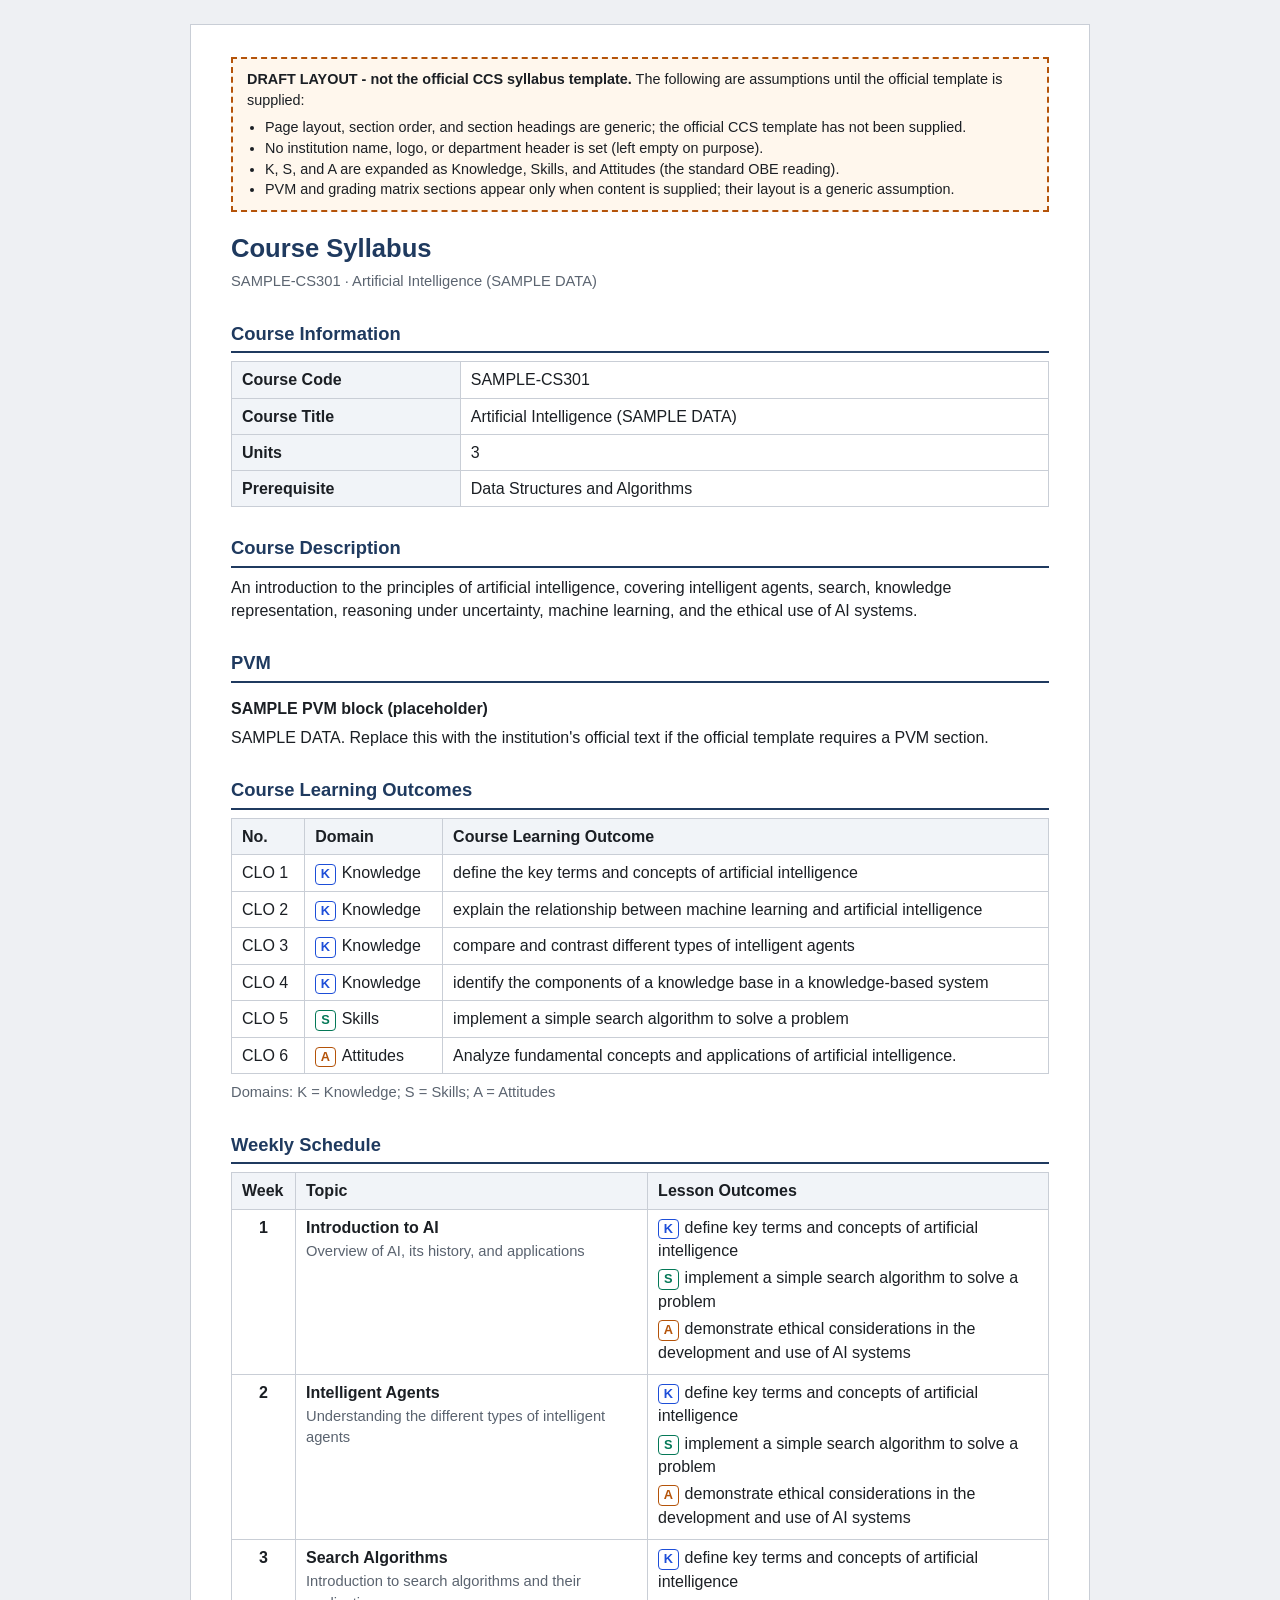
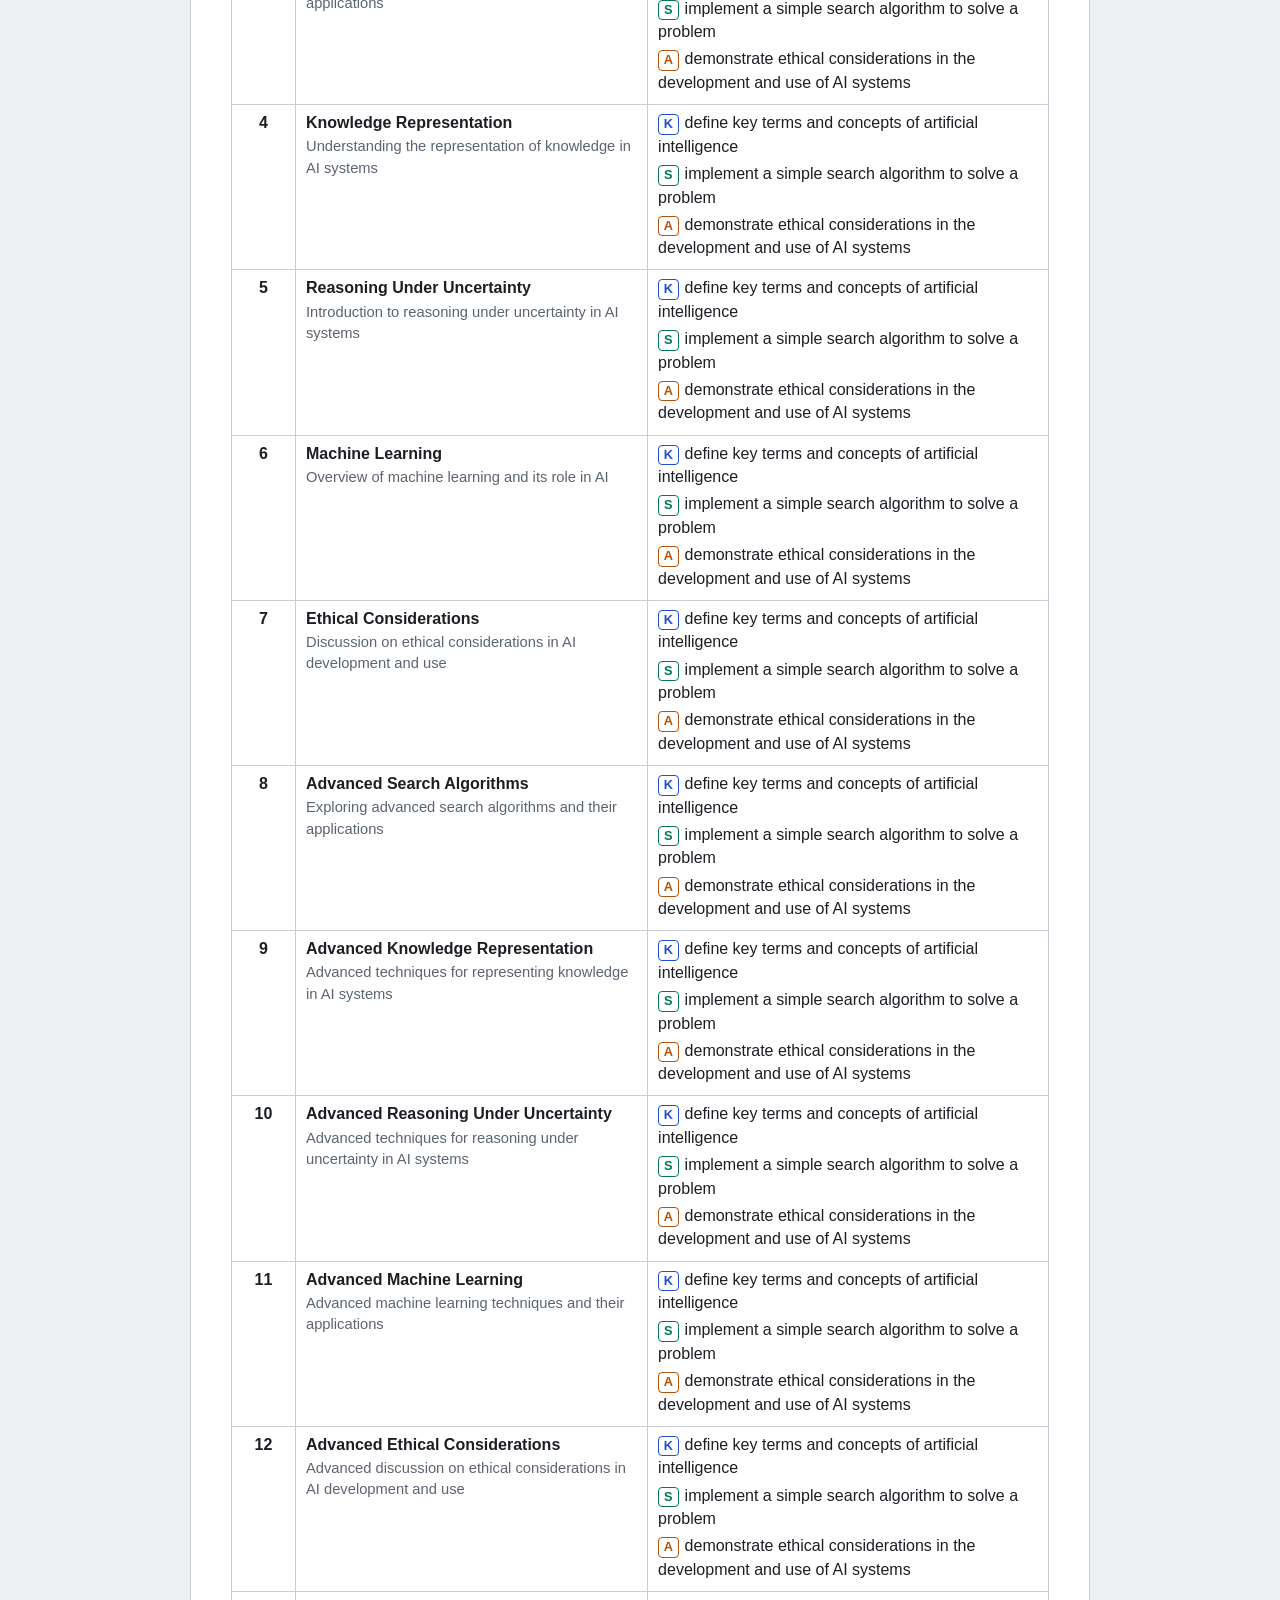
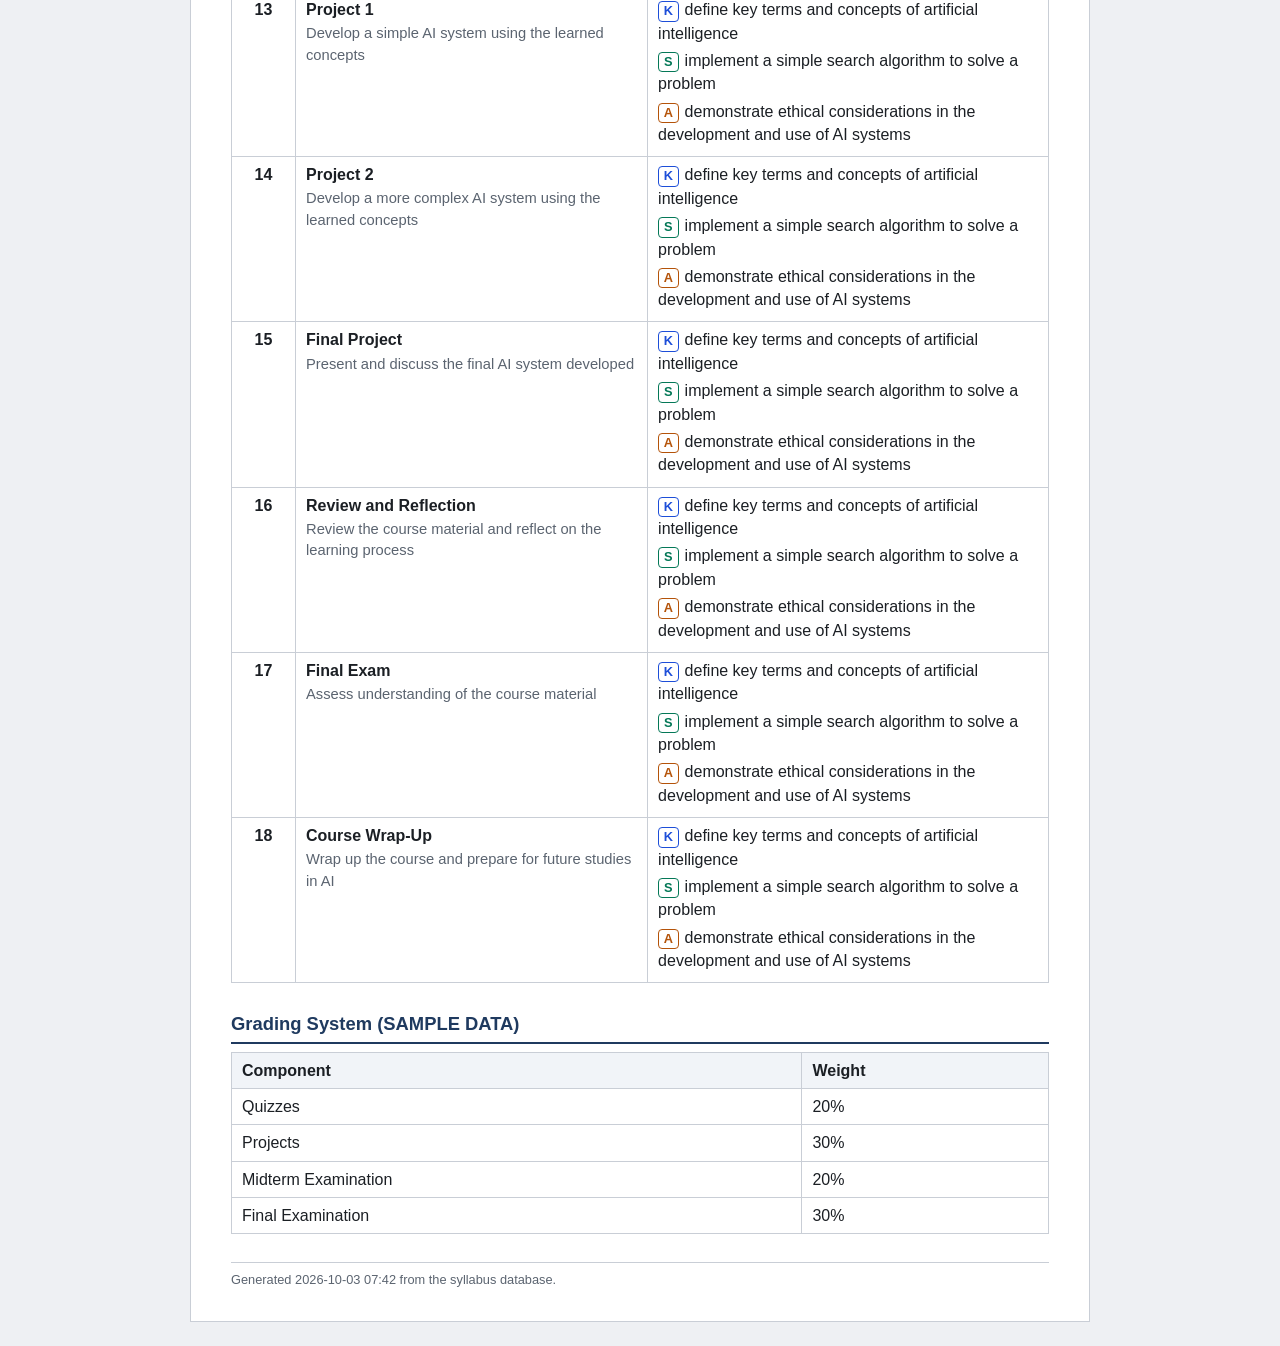
<file: output/generated_syllabus.html>
<!DOCTYPE html>
<html lang="en">
<head>
<meta charset="utf-8">
<meta name="viewport" content="width=device-width, initial-scale=1">
<title>SAMPLE-CS301 - Artificial Intelligence (SAMPLE DATA) | Course Syllabus</title>
<style>
  :root { --ink:#1b1f24; --muted:#5b6470; --line:#c9ced6; --accent:#1f3a5f; }
  * { box-sizing: border-box; }
  body { font-family: "Segoe UI", Arial, sans-serif; color: var(--ink); margin: 0; background: #eef0f3; line-height: 1.45; }
  .page { max-width: 900px; margin: 24px auto; background: #fff; padding: 32px 40px; border: 1px solid var(--line); }
  h1 { font-size: 1.6rem; margin: 0 0 4px; color: var(--accent); }
  h2 { font-size: 1.15rem; margin: 28px 0 8px; padding-bottom: 4px; border-bottom: 2px solid var(--accent); color: var(--accent); }
  h3 { font-size: 1rem; margin: 14px 0 4px; }
  p { margin: 6px 0; }
  table { width: 100%; border-collapse: collapse; margin: 8px 0; }
  th, td { border: 1px solid var(--line); padding: 6px 10px; vertical-align: top; text-align: left; }
  th { background: #f1f4f8; }
  table.info th { width: 28%; }
  .muted { color: var(--muted); font-size: .92rem; margin: 2px 0 0; }
  .institution { font-weight: 700; font-size: 1.05rem; margin: 0; }
  .department { margin: 0 0 8px; }
  .ksa { display: inline-block; min-width: 1.6em; text-align: center; font-weight: 700; font-size: .8rem; border: 1px solid currentColor; border-radius: 4px; padding: 0 4px; margin-right: 6px; }
  .ksa-K { color: #1d4ed8; } .ksa-S { color: #047857; } .ksa-A { color: #b45309; }
  ul.lo { list-style: none; margin: 0; padding: 0; }
  ul.lo li { margin: 0 0 4px; }
  td.week { width: 64px; text-align: center; font-weight: 700; }
  .draft-banner { border: 2px dashed #b45309; background: #fff7ed; padding: 10px 14px; margin-bottom: 18px; font-size: .9rem; }
  .draft-banner ul { margin: 6px 0 0 18px; padding: 0; }
  .edited-flag { font-size: .7rem; color: #b45309; border: 1px solid #b45309; border-radius: 3px; padding: 0 4px; margin-left: 6px; }
  footer { margin-top: 28px; font-size: .8rem; color: var(--muted); border-top: 1px solid var(--line); padding-top: 8px; }
  @page { size: A4; margin: 16mm; }
  @media print {
    body { background: #fff; }
    .page { border: none; margin: 0; max-width: none; padding: 0; }
    tr { page-break-inside: avoid; }
    h2 { page-break-after: avoid; }
  }
</style>
</head>
<body>
<main class="page">

<aside class="draft-banner" role="note">
  <strong>DRAFT LAYOUT - not the official CCS syllabus template.</strong>
  The following are assumptions until the official template is supplied:
  <ul>
    <li>Page layout, section order, and section headings are generic; the official CCS template has not been supplied.</li>
    <li>No institution name, logo, or department header is set (left empty on purpose).</li>
    <li>K, S, and A are expanded as Knowledge, Skills, and Attitudes (the standard OBE reading).</li>
    <li>PVM and grading matrix sections appear only when content is supplied; their layout is a generic assumption.</li>
  </ul>
</aside>

<header>
  <h1>Course Syllabus</h1>
  <p class="muted">SAMPLE-CS301 &middot; Artificial Intelligence (SAMPLE DATA)</p>
</header>

<section id="course-info">
  <h2>Course Information</h2>
  <table class="info">
    <tr><th scope="row">Course Code</th><td>SAMPLE-CS301</td></tr>
    <tr><th scope="row">Course Title</th><td>Artificial Intelligence (SAMPLE DATA)</td></tr>
    <tr><th scope="row">Units</th><td>3</td></tr>
    <tr><th scope="row">Prerequisite</th><td>Data Structures and Algorithms</td></tr>
  </table>
</section>

<section id="description">
  <h2>Course Description</h2>
  <p>An introduction to the principles of artificial intelligence, covering intelligent agents, search, knowledge representation, reasoning under uncertainty, machine learning, and the ethical use of AI systems.</p>
</section>

<section id="pvm">
  <h2>PVM</h2>
  <h3>SAMPLE PVM block (placeholder)</h3>
  <p>SAMPLE DATA. Replace this with the institution&#39;s official text if the official template requires a PVM section.</p>
</section>

<section id="outcomes">
  <h2>Course Learning Outcomes</h2>
  <table>
    <thead>
      <tr><th>No.</th><th>Domain</th><th>Course Learning Outcome</th></tr>
    </thead>
    <tbody>
      <tr>
        <td>CLO 1</td>
        <td><span class="ksa ksa-K" title="Knowledge">K</span>Knowledge</td>
        <td>define the key terms and concepts of artificial intelligence</td>
      </tr>
      <tr>
        <td>CLO 2</td>
        <td><span class="ksa ksa-K" title="Knowledge">K</span>Knowledge</td>
        <td>explain the relationship between machine learning and artificial intelligence</td>
      </tr>
      <tr>
        <td>CLO 3</td>
        <td><span class="ksa ksa-K" title="Knowledge">K</span>Knowledge</td>
        <td>compare and contrast different types of intelligent agents</td>
      </tr>
      <tr>
        <td>CLO 4</td>
        <td><span class="ksa ksa-K" title="Knowledge">K</span>Knowledge</td>
        <td>identify the components of a knowledge base in a knowledge-based system</td>
      </tr>
      <tr>
        <td>CLO 5</td>
        <td><span class="ksa ksa-S" title="Skills">S</span>Skills</td>
        <td>implement a simple search algorithm to solve a problem</td>
      </tr>
      <tr>
        <td>CLO 6</td>
        <td><span class="ksa ksa-A" title="Attitudes">A</span>Attitudes</td>
        <td>Analyze fundamental concepts and applications of artificial intelligence.</td>
      </tr>
    </tbody>
  </table>
  <p class="muted">Domains:
K = Knowledge; S = Skills; A = Attitudes  </p>
</section>

<section id="schedule">
  <h2>Weekly Schedule</h2>
  <table>
    <thead>
      <tr><th>Week</th><th>Topic</th><th>Lesson Outcomes</th></tr>
    </thead>
    <tbody>
      <tr>
        <td class="week">1</td>
        <td><strong>Introduction to AI</strong><p class="muted">Overview of AI, its history, and applications</p></td>
        <td>
          <ul class="lo">
            <li><span class="ksa ksa-K" title="Knowledge">K</span>define key terms and concepts of artificial intelligence</li>
            <li><span class="ksa ksa-S" title="Skills">S</span>implement a simple search algorithm to solve a problem</li>
            <li><span class="ksa ksa-A" title="Attitudes">A</span>demonstrate ethical considerations in the development and use of AI systems</li>
          </ul>
        </td>
      </tr>
      <tr>
        <td class="week">2</td>
        <td><strong>Intelligent Agents</strong><p class="muted">Understanding the different types of intelligent agents</p></td>
        <td>
          <ul class="lo">
            <li><span class="ksa ksa-K" title="Knowledge">K</span>define key terms and concepts of artificial intelligence</li>
            <li><span class="ksa ksa-S" title="Skills">S</span>implement a simple search algorithm to solve a problem</li>
            <li><span class="ksa ksa-A" title="Attitudes">A</span>demonstrate ethical considerations in the development and use of AI systems</li>
          </ul>
        </td>
      </tr>
      <tr>
        <td class="week">3</td>
        <td><strong>Search Algorithms</strong><p class="muted">Introduction to search algorithms and their applications</p></td>
        <td>
          <ul class="lo">
            <li><span class="ksa ksa-K" title="Knowledge">K</span>define key terms and concepts of artificial intelligence</li>
            <li><span class="ksa ksa-S" title="Skills">S</span>implement a simple search algorithm to solve a problem</li>
            <li><span class="ksa ksa-A" title="Attitudes">A</span>demonstrate ethical considerations in the development and use of AI systems</li>
          </ul>
        </td>
      </tr>
      <tr>
        <td class="week">4</td>
        <td><strong>Knowledge Representation</strong><p class="muted">Understanding the representation of knowledge in AI systems</p></td>
        <td>
          <ul class="lo">
            <li><span class="ksa ksa-K" title="Knowledge">K</span>define key terms and concepts of artificial intelligence</li>
            <li><span class="ksa ksa-S" title="Skills">S</span>implement a simple search algorithm to solve a problem</li>
            <li><span class="ksa ksa-A" title="Attitudes">A</span>demonstrate ethical considerations in the development and use of AI systems</li>
          </ul>
        </td>
      </tr>
      <tr>
        <td class="week">5</td>
        <td><strong>Reasoning Under Uncertainty</strong><p class="muted">Introduction to reasoning under uncertainty in AI systems</p></td>
        <td>
          <ul class="lo">
            <li><span class="ksa ksa-K" title="Knowledge">K</span>define key terms and concepts of artificial intelligence</li>
            <li><span class="ksa ksa-S" title="Skills">S</span>implement a simple search algorithm to solve a problem</li>
            <li><span class="ksa ksa-A" title="Attitudes">A</span>demonstrate ethical considerations in the development and use of AI systems</li>
          </ul>
        </td>
      </tr>
      <tr>
        <td class="week">6</td>
        <td><strong>Machine Learning</strong><p class="muted">Overview of machine learning and its role in AI</p></td>
        <td>
          <ul class="lo">
            <li><span class="ksa ksa-K" title="Knowledge">K</span>define key terms and concepts of artificial intelligence</li>
            <li><span class="ksa ksa-S" title="Skills">S</span>implement a simple search algorithm to solve a problem</li>
            <li><span class="ksa ksa-A" title="Attitudes">A</span>demonstrate ethical considerations in the development and use of AI systems</li>
          </ul>
        </td>
      </tr>
      <tr>
        <td class="week">7</td>
        <td><strong>Ethical Considerations</strong><p class="muted">Discussion on ethical considerations in AI development and use</p></td>
        <td>
          <ul class="lo">
            <li><span class="ksa ksa-K" title="Knowledge">K</span>define key terms and concepts of artificial intelligence</li>
            <li><span class="ksa ksa-S" title="Skills">S</span>implement a simple search algorithm to solve a problem</li>
            <li><span class="ksa ksa-A" title="Attitudes">A</span>demonstrate ethical considerations in the development and use of AI systems</li>
          </ul>
        </td>
      </tr>
      <tr>
        <td class="week">8</td>
        <td><strong>Advanced Search Algorithms</strong><p class="muted">Exploring advanced search algorithms and their applications</p></td>
        <td>
          <ul class="lo">
            <li><span class="ksa ksa-K" title="Knowledge">K</span>define key terms and concepts of artificial intelligence</li>
            <li><span class="ksa ksa-S" title="Skills">S</span>implement a simple search algorithm to solve a problem</li>
            <li><span class="ksa ksa-A" title="Attitudes">A</span>demonstrate ethical considerations in the development and use of AI systems</li>
          </ul>
        </td>
      </tr>
      <tr>
        <td class="week">9</td>
        <td><strong>Advanced Knowledge Representation</strong><p class="muted">Advanced techniques for representing knowledge in AI systems</p></td>
        <td>
          <ul class="lo">
            <li><span class="ksa ksa-K" title="Knowledge">K</span>define key terms and concepts of artificial intelligence</li>
            <li><span class="ksa ksa-S" title="Skills">S</span>implement a simple search algorithm to solve a problem</li>
            <li><span class="ksa ksa-A" title="Attitudes">A</span>demonstrate ethical considerations in the development and use of AI systems</li>
          </ul>
        </td>
      </tr>
      <tr>
        <td class="week">10</td>
        <td><strong>Advanced Reasoning Under Uncertainty</strong><p class="muted">Advanced techniques for reasoning under uncertainty in AI systems</p></td>
        <td>
          <ul class="lo">
            <li><span class="ksa ksa-K" title="Knowledge">K</span>define key terms and concepts of artificial intelligence</li>
            <li><span class="ksa ksa-S" title="Skills">S</span>implement a simple search algorithm to solve a problem</li>
            <li><span class="ksa ksa-A" title="Attitudes">A</span>demonstrate ethical considerations in the development and use of AI systems</li>
          </ul>
        </td>
      </tr>
      <tr>
        <td class="week">11</td>
        <td><strong>Advanced Machine Learning</strong><p class="muted">Advanced machine learning techniques and their applications</p></td>
        <td>
          <ul class="lo">
            <li><span class="ksa ksa-K" title="Knowledge">K</span>define key terms and concepts of artificial intelligence</li>
            <li><span class="ksa ksa-S" title="Skills">S</span>implement a simple search algorithm to solve a problem</li>
            <li><span class="ksa ksa-A" title="Attitudes">A</span>demonstrate ethical considerations in the development and use of AI systems</li>
          </ul>
        </td>
      </tr>
      <tr>
        <td class="week">12</td>
        <td><strong>Advanced Ethical Considerations</strong><p class="muted">Advanced discussion on ethical considerations in AI development and use</p></td>
        <td>
          <ul class="lo">
            <li><span class="ksa ksa-K" title="Knowledge">K</span>define key terms and concepts of artificial intelligence</li>
            <li><span class="ksa ksa-S" title="Skills">S</span>implement a simple search algorithm to solve a problem</li>
            <li><span class="ksa ksa-A" title="Attitudes">A</span>demonstrate ethical considerations in the development and use of AI systems</li>
          </ul>
        </td>
      </tr>
      <tr>
        <td class="week">13</td>
        <td><strong>Project 1</strong><p class="muted">Develop a simple AI system using the learned concepts</p></td>
        <td>
          <ul class="lo">
            <li><span class="ksa ksa-K" title="Knowledge">K</span>define key terms and concepts of artificial intelligence</li>
            <li><span class="ksa ksa-S" title="Skills">S</span>implement a simple search algorithm to solve a problem</li>
            <li><span class="ksa ksa-A" title="Attitudes">A</span>demonstrate ethical considerations in the development and use of AI systems</li>
          </ul>
        </td>
      </tr>
      <tr>
        <td class="week">14</td>
        <td><strong>Project 2</strong><p class="muted">Develop a more complex AI system using the learned concepts</p></td>
        <td>
          <ul class="lo">
            <li><span class="ksa ksa-K" title="Knowledge">K</span>define key terms and concepts of artificial intelligence</li>
            <li><span class="ksa ksa-S" title="Skills">S</span>implement a simple search algorithm to solve a problem</li>
            <li><span class="ksa ksa-A" title="Attitudes">A</span>demonstrate ethical considerations in the development and use of AI systems</li>
          </ul>
        </td>
      </tr>
      <tr>
        <td class="week">15</td>
        <td><strong>Final Project</strong><p class="muted">Present and discuss the final AI system developed</p></td>
        <td>
          <ul class="lo">
            <li><span class="ksa ksa-K" title="Knowledge">K</span>define key terms and concepts of artificial intelligence</li>
            <li><span class="ksa ksa-S" title="Skills">S</span>implement a simple search algorithm to solve a problem</li>
            <li><span class="ksa ksa-A" title="Attitudes">A</span>demonstrate ethical considerations in the development and use of AI systems</li>
          </ul>
        </td>
      </tr>
      <tr>
        <td class="week">16</td>
        <td><strong>Review and Reflection</strong><p class="muted">Review the course material and reflect on the learning process</p></td>
        <td>
          <ul class="lo">
            <li><span class="ksa ksa-K" title="Knowledge">K</span>define key terms and concepts of artificial intelligence</li>
            <li><span class="ksa ksa-S" title="Skills">S</span>implement a simple search algorithm to solve a problem</li>
            <li><span class="ksa ksa-A" title="Attitudes">A</span>demonstrate ethical considerations in the development and use of AI systems</li>
          </ul>
        </td>
      </tr>
      <tr>
        <td class="week">17</td>
        <td><strong>Final Exam</strong><p class="muted">Assess understanding of the course material</p></td>
        <td>
          <ul class="lo">
            <li><span class="ksa ksa-K" title="Knowledge">K</span>define key terms and concepts of artificial intelligence</li>
            <li><span class="ksa ksa-S" title="Skills">S</span>implement a simple search algorithm to solve a problem</li>
            <li><span class="ksa ksa-A" title="Attitudes">A</span>demonstrate ethical considerations in the development and use of AI systems</li>
          </ul>
        </td>
      </tr>
      <tr>
        <td class="week">18</td>
        <td><strong>Course Wrap-Up</strong><p class="muted">Wrap up the course and prepare for future studies in AI</p></td>
        <td>
          <ul class="lo">
            <li><span class="ksa ksa-K" title="Knowledge">K</span>define key terms and concepts of artificial intelligence</li>
            <li><span class="ksa ksa-S" title="Skills">S</span>implement a simple search algorithm to solve a problem</li>
            <li><span class="ksa ksa-A" title="Attitudes">A</span>demonstrate ethical considerations in the development and use of AI systems</li>
          </ul>
        </td>
      </tr>
    </tbody>
  </table>
</section>

<section id="grading">
  <h2>Grading System (SAMPLE DATA)</h2>
  <table>
    <thead>
      <tr><th>Component</th><th>Weight</th></tr>
    </thead>
    <tbody>
      <tr><td>Quizzes</td><td>20%</td></tr>
      <tr><td>Projects</td><td>30%</td></tr>
      <tr><td>Midterm Examination</td><td>20%</td></tr>
      <tr><td>Final Examination</td><td>30%</td></tr>
    </tbody>
  </table>
</section>

<footer>
  Generated 2026-10-03 07:42 from the syllabus database.
</footer>

</main>
</body>
</html>
</file>
